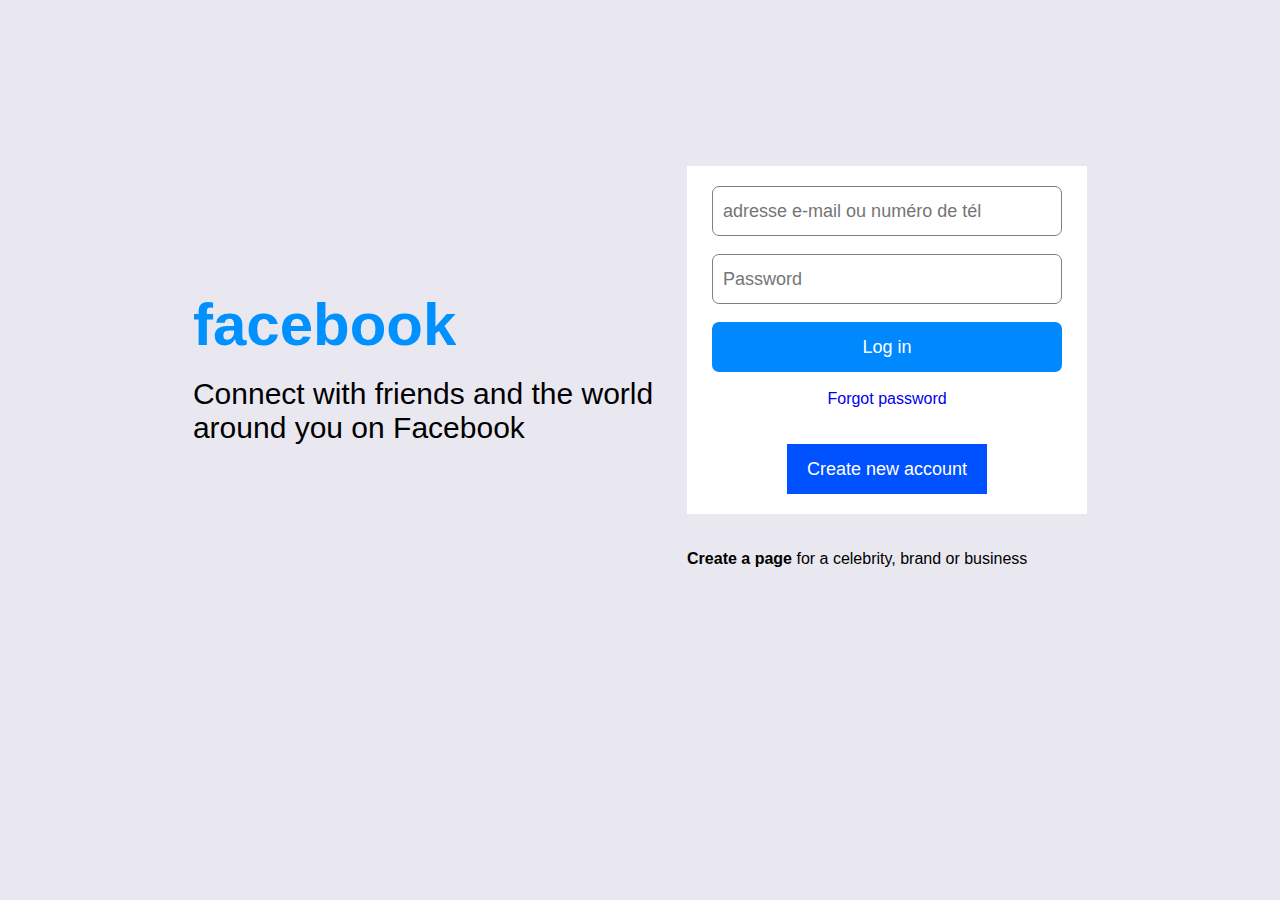
<file: index.html>
<!DOCTYPE html>
<html lang="fr">
<head>
    <meta charset="UTF-8">
    <meta name="viewport" content="width=device-width, initial-scale=1.0">
    <title>Facebook</title>
    <link rel="stylesheet" href="style.css">
    <link rel="icon" href="image.jpg" />
</head>
<body>
    <div class="all">
        <div>
            <div class="face_logo">
                <h1>facebook</h1><br>
            </div>
            <div class="monpar">
                <p>Connect with friends and the world <br>around you on Facebook</p>
            </div>
            </div>   
            <div >
                <form action="traitement.php" method="post" class="form">
                    <fieldset>
                <div class="lab">
                    <label for="email"></label>
                    <input type="email" name="email" id="email" placeholder="adresse e-mail ou numéro de tél"><br><br>
                    <label for="password"></label>
                    <input type="password" name="password" id="password" placeholder="Password"><br><br>
                </div>
                <div>
                    <input type="button" value="Log in" id="log">
                </div><br>
                <div>
                    <a href="#">Forgot password</a>
                </div><br><br>
                <div>
                    <a href="file:///C:/Users/omara/Desktop/Gomycode/Atelier/2m_facebook/index1.html">
                        <input type="button" value="Create new account" id="new">
                    </a>
                </div>
                </fieldset>
                </form><br><br>
                <div class="cp">
                    <p><a href="#"><b>Create a page</b></a> for a celebrity, brand or business</p>
                </div>
         </div>


</body>
</html>
</file>
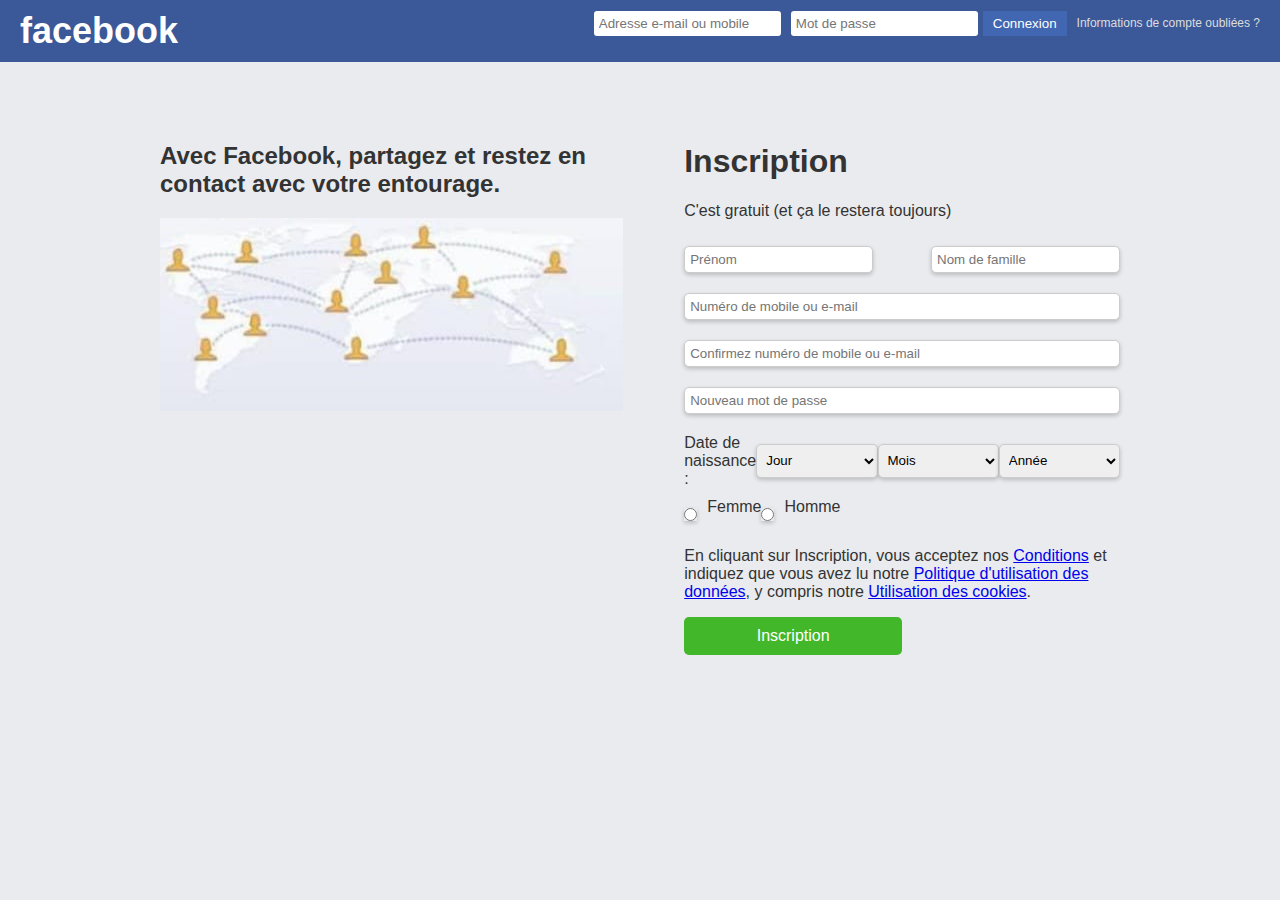
<file: index1.html>
<html lang="fr">
<head>
    <meta charset="UTF-8">
    <meta name="viewport" content="width=device-width, initial-scale=1.0">
    <title>Page d'inscription</title>
    <link rel="stylesheet" href="style1.css">
    <link rel="icon" href="image.jpg" />
</head>
<body>
    <div class="header">
        <div class="logo">facebook</div>
        <form class="login-form">
            <input type="text" placeholder="Adresse e-mail ou mobile" required>
            <input type="password" placeholder="Mot de passe" required>
            <button type="submit">Connexion</button>
            <a href="#">Informations de compte oubliées ?</a>
        </form>
    </div>
    <div class="main-content">
        <div class="left-content">
            <p><h2>Avec Facebook, partagez et restez en contact avec votre entourage.</h2></p>
            <img src="monde.jpg" alt="Réseau mondial" class="network-image">
            <div class="network-image">
            </div>
        </div>
        <div class="right-content">
            <h1>Inscription</h1>
            <p>C'est gratuit (et ça le restera toujours)</p>
            <form class="signup-form">
                <div class="premail">
                  <div>
                    <input type="text" placeholder="Prénom" required>
                  </div>
                  <div>
                    <input type="text" placeholder="Nom de famille" required>
                  </div>
                  </div>
                <input type="email" placeholder="Numéro de mobile ou e-mail" required>
                <input type="email" placeholder="Confirmez numéro de mobile ou e-mail" required>
                <input type="password" placeholder="Nouveau mot de passe" required>
                <div class="dob">
                    <label>Date de naissance :</label>
                    <select>
                        <option>Jour</option>
                   
                    </select>
                    <select>
                        <option>Mois</option>
                  
                    </select>
                    <select>
                        <option>Année</option>
                    
                    </select>
                </div>
                <div class="gender">
                    <label><input type="radio" name="gender" value="femme"></label>Femme
                    <label><input type="radio" name="gender" value="homme"></label>Homme
                </div>
                <p>En cliquant sur Inscription, vous acceptez nos <a href="#">Conditions</a> et indiquez que vous avez lu notre <a href="#">Politique d'utilisation des données</a>, y compris notre <a href="#">Utilisation des cookies</a>.</p>
                <button type="submit">Inscription</button>
            </form>
        </div>
    </div>
</body>
</html>
</file>
<file: style.css>
* {
    margin: 0;
    padding: 0;
    box-sizing: border-box;
    font-family: Arial, sans-serif;
    border: none;

}

.all {
    display: flex;
    align-items: center;
    justify-content: space-around;
    padding: 1em 11em;
    margin-top: 150px;
}

.cp a{
    text-decoration: none;
    color: black;

}

h1{
    font-size: 60px;
    color: rgb(0, 145, 255);

}

 .monpar {
    font-size: 30px;
 }

.form{
width: 400px;
padding: 10px;
text-align: center;
background-color: white;
}

.lab {
text-align: center;
padding-top: 10px;
}

#email{
    width: 350px;
    height: 50px;
    align-items: center;
    padding: 10px;
    text-align: left;
    font-size: large;
    border: 1px solid rgb(128, 128, 128);
    border-radius: 7px;
}

#password {
    width: 350px;
    height: 50px;
    align-items: center;
    padding: 10px;
    text-align: left;
    font-size: large;
    border: 1px solid rgb(128, 128, 128);
    border-radius: 7px;
}

#log{
    width: 350px;
    height: 50px;
    align-items: center;
    padding: 10px;
    text-align: center;
    background-color: rgb(0, 136, 255);
    font-size: large;
    color: white;
    margin: 0;
padding: 0;
border: none;
border-radius: 7px;
}

#log:hover {
    background-color: blue; /* Vert plus foncé */
    cursor: pointer;

}

#new {
    width: 200px;
    height: 50px;
    background-color: rgb(0, 81, 255);
    font-size: large;
    color: white;
    margin-bottom: 10px;
    border: none;
    

}

#new:hover {
    background-color: green; /* Vert plus foncé */
    cursor: pointer;

}

a {
    text-decoration: none;
}

body{
    background-color: rgb(233, 232, 240);
}
</file>
<file: style1.css>
body {
  font-family: Arial, sans-serif;
  margin: 0;
  padding: 0;
  background-color: #e9ebee;
  color: #333;
}

.header {
  background-color: #3b5998;
  color: white;
  padding: 10px 20px;
  display: flex;
  justify-content: space-between;
  align-items: center;
}

.logo {
  font-size: 36px;
  font-weight: bold;
  text-transform: lowercase;
}

.login-form {
  display: flex;
  align-items: center;
}

.login-form input {
  margin: 0 5px;
  padding: 5px;
  border: none;
  border-radius: 3px;
}

.login-form button {
  background-color: #4267b2;
  color: white;
  border: none;
  padding: 5px 10px;
  cursor: pointer;
}

.login-form a {
  color: #ddd;
  font-size: 12px;
  margin-left: 10px;
  text-decoration: none;
}

.main-content {
  display: flex;
  justify-content: space-between;
  padding: 20px;
  max-width: 1000px;
  margin: 20px auto;
  background-image: url();

}

.left-content {
  width: 50%;
  padding: 20px;
}

.right-content {
  width: 45%;
  padding: 20px;
  background-color:#e9ebee;;
  /* box-shadow: 0 2px 4px rgba(0, 0, 0, 0.2); */
  border-radius: 5px;
}

.signup-form input, .signup-form select {
  width: 100%;
  padding: 5px;
  margin: 10px 0;
  border: 1px solid #ccc;
  border-radius: 5px;
  box-shadow: 0 2px 4px rgba(0, 0, 0, 0.2);
}

.signup-form button {
  width: 50%;
  padding: 10px;
  background-color: #42b72a;
  color: white;
  border: none;
  border-radius: 5px;
  font-size: 16px;
  cursor: pointer;
}

.signup-form button:hover {
  background-color: #36a420;
}

.dob, .gender {
  margin: 10px 0;
  display: flex;
}

.gender label {
  margin-right: 10px;
}
 .premail{
  display: flex;
  justify-content: space-between;
 }
</file>
